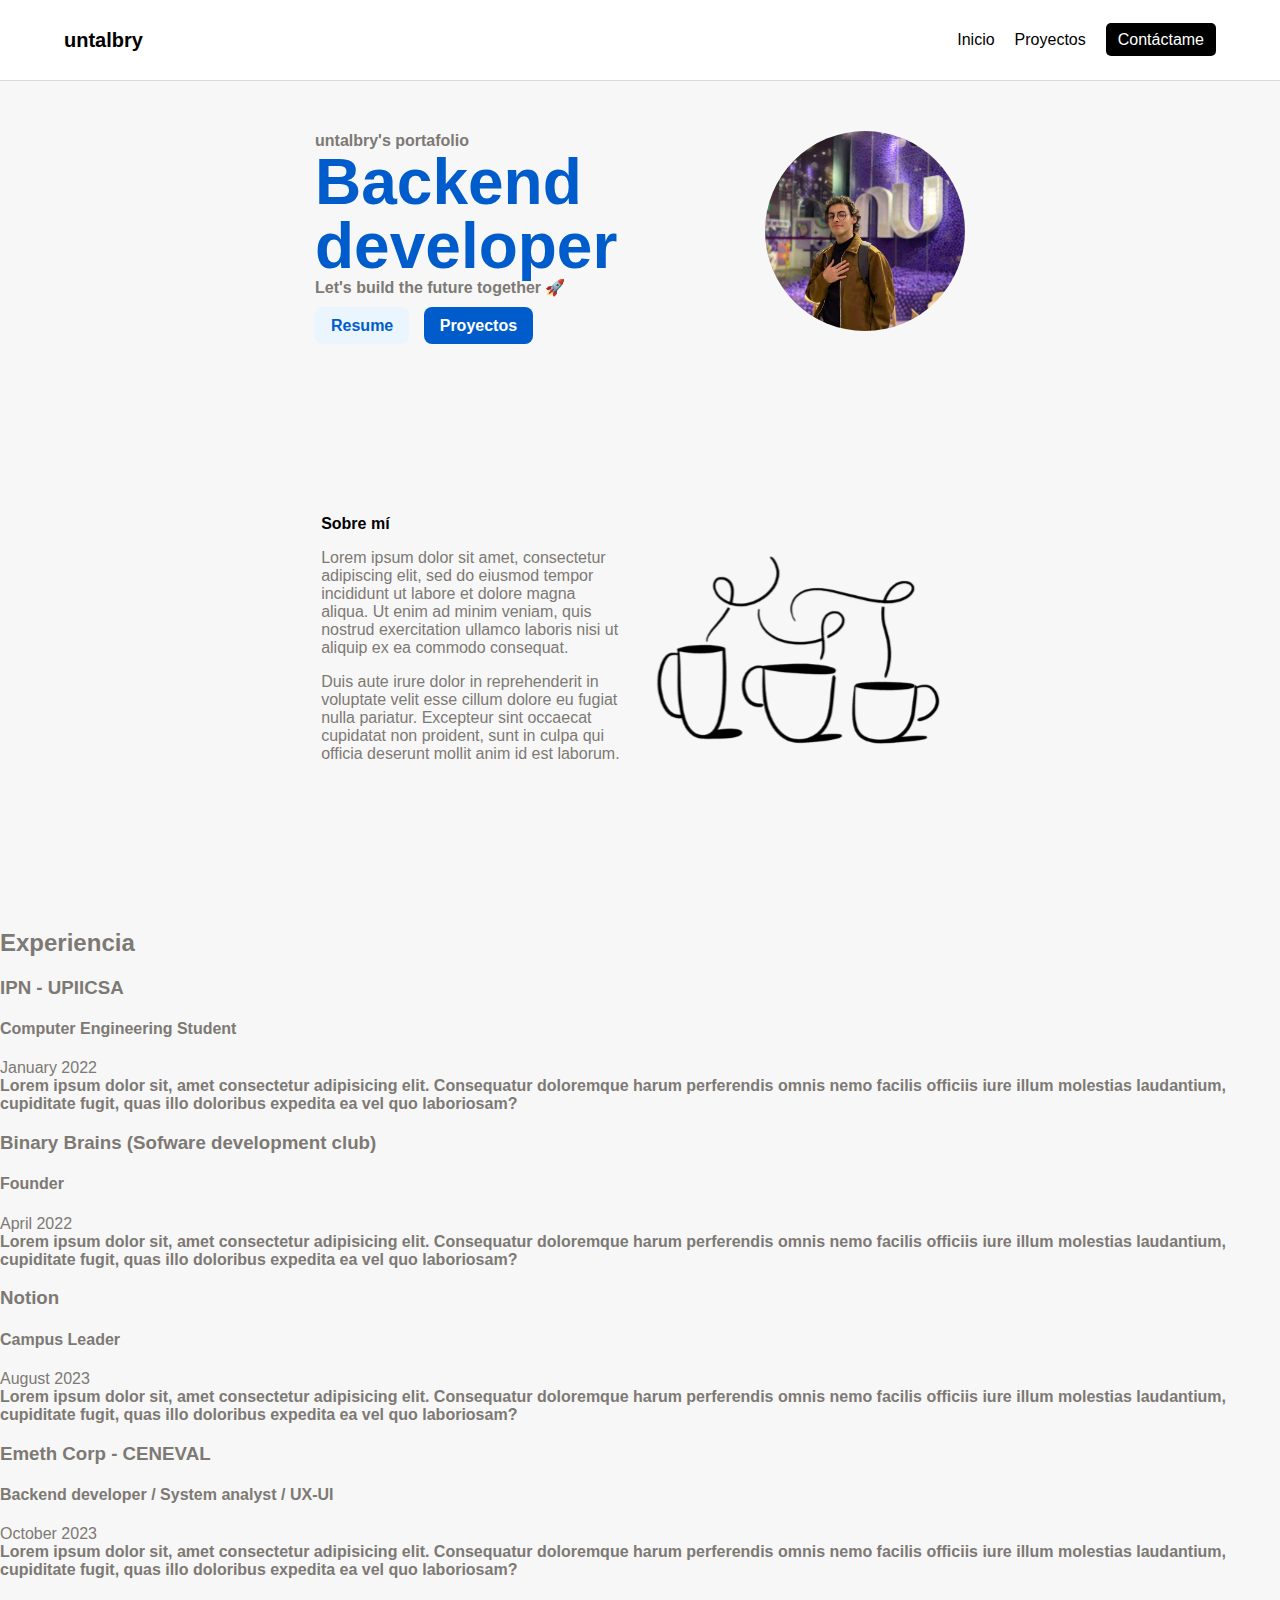
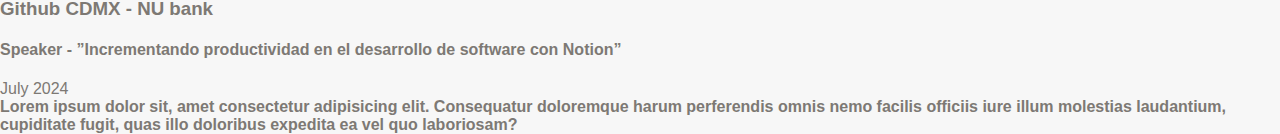
<file: index.html>
<!DOCTYPE html>
<html lang="en">
  <head>
    <meta charset="UTF-8" />
    <meta name="viewport" content="width=device-width, initial-scale=1.0" />
    <meta name="author" content="untalbry" />
    <meta name="description" content="untalbry's portafolio" />
    <meta
      name="keywords"
      content="portafolio, developer, backend, untalbry, notion"
    />
    <link rel="stylesheet" href="styles/global.css" gh />
    <link rel="stylesheet" href="styles/index.css" />
    <title>untalbry's portafolio</title>
  </head>
  <body>
    <main>
      <nav>
        <div class="logo">untalbry</div>
        <ul>
          <li><a href="index.html">Inicio</a></li>
          <li><a href="index.html">Proyectos</a></li>
          <li><a href="contact.html" class="btn-contact">Contáctame</a></li>
        </ul>
      </nav>
      <div class="container">
        <header class="hero">
          <div class="info">
            <h1>untalbry's portafolio</h1>
            <h2 class="subtitle">Backend developer</h2>
            <p class="description">Let's build the future together 🚀</p>
            <div class="buttons">
              <a href="#" class="btn btn-secundary">Resume</a>
              <a href="#" class="btn btn-primary">Proyectos</a>
            </div>
          </div>

          <div class="profile">
            <img src="static/untalbry.webp" alt="Foto de perfil" />
          </div>
        </header>
        <section class="about">
            <article class="text">
                <h2>Sobre mí</h2>
                <p>
                Lorem ipsum dolor sit amet, consectetur adipiscing elit, sed do
                eiusmod tempor incididunt ut labore et dolore magna aliqua. Ut enim ad
                minim veniam, quis nostrud exercitation ullamco laboris nisi ut
                aliquip ex ea commodo consequat.
                </p>
                <p>
                Duis aute irure dolor in reprehenderit in voluptate velit esse cillum
                dolore eu fugiat nulla pariatur. Excepteur sint occaecat cupidatat non
                proident, sunt in culpa qui officia deserunt mollit anim id est
                laborum.
                </p>
            </article>
            <div class="image">
                <img src="static/coffee.svg" alt="Dibujo de tazas de café" />
            </div>
        </section>        
        <section class="changelog-section">
          <h2>Experiencia</h2>
          <article class="timeline-item">
            <div class="connector">
              <div></div>
            </div>
            <div class="timeline-content">
              <header class="timeline-header">
                <div class="title-subtitle">
                  <h3>IPN - UPIICSA</h3>
                  <h4>Computer Engineering Student</h4>
                </div>
                <time datetime="2022-01-01" class="timeline-date"
                  >January 2022</time
                >
              </header>
              <p class="description">
                Lorem ipsum dolor sit, amet consectetur adipisicing elit.
                Consequatur doloremque harum perferendis omnis nemo facilis
                officiis iure illum molestias laudantium, cupiditate fugit, quas
                illo doloribus expedita ea vel quo laboriosam?
              </p>
            </div>
          </article>
          <article class="timeline-item">
            <div class="connector">
              <div></div>
            </div>
            <div class="timeline-content">
              <header class="timeline-header">
                <div class="title-subtitle">
                  <h3>Binary Brains (Sofware development club)</h3>
                  <h4>Founder</h4>
                </div>
                <time datetime="2022-04-1" class="timeline-date"
                  >April 2022</time
                >
              </header>
              <p class="description">
                Lorem ipsum dolor sit, amet consectetur adipisicing elit.
                Consequatur doloremque harum perferendis omnis nemo facilis
                officiis iure illum molestias laudantium, cupiditate fugit, quas
                illo doloribus expedita ea vel quo laboriosam?
              </p>
            </div>
          </article>
          <article class="timeline-item">
            <div class="connector">
              <div></div>
            </div>
            <div class="timeline-content">
              <header class="timeline-header">
                <div class="title-subtitle">
                  <h3>Notion</h3>
                  <h4>Campus Leader</h4>
                </div>
                <time datetime="2023-08-01" class="timeline-date"
                  >August 2023</time
                >
              </header>
              <p class="description">
                Lorem ipsum dolor sit, amet consectetur adipisicing elit.
                Consequatur doloremque harum perferendis omnis nemo facilis
                officiis iure illum molestias laudantium, cupiditate fugit, quas
                illo doloribus expedita ea vel quo laboriosam?
              </p>
            </div>
          </article>
          <article class="timeline-item">
            <div class="connector">
              <div></div>
            </div>
            <div class="timeline-content">
              <header class="timeline-header">
                <div class="title-subtitle">
                  <h3>Emeth Corp - CENEVAL</h3>
                  <h4>Backend developer / System analyst / UX-UI</h4>
                </div>
                <time datetime="2023-09-01" class="timeline-date"
                  >October 2023</time
                >
              </header>
              <p class="description">
                Lorem ipsum dolor sit, amet consectetur adipisicing elit.
                Consequatur doloremque harum perferendis omnis nemo facilis
                officiis iure illum molestias laudantium, cupiditate fugit, quas
                illo doloribus expedita ea vel quo laboriosam?
              </p>
            </div>
          </article>
          <article class="timeline-item">
            <div class="connector">
              <div></div>
            </div>
            <div class="timeline-content">
              <header class="timeline-header">
                <div class="title-subtitle">
                  <h3>Github CDMX - NU bank</h3>
                  <h4>
                    Speaker - ”Incrementando productividad en el desarrollo de
                    software con Notion”
                  </h4>
                </div>
                <time datetime="2024-07-01" class="timeline-date"
                  >July 2024</time
                >
              </header>
              <p class="description">
                Lorem ipsum dolor sit, amet consectetur adipisicing elit.
                Consequatur doloremque harum perferendis omnis nemo facilis
                officiis iure illum molestias laudantium, cupiditate fugit, quas
                illo doloribus expedita ea vel quo laboriosam?
              </p>
            </div>
          </article>
        </section>
    </main>
  </body>
</html>
</file>
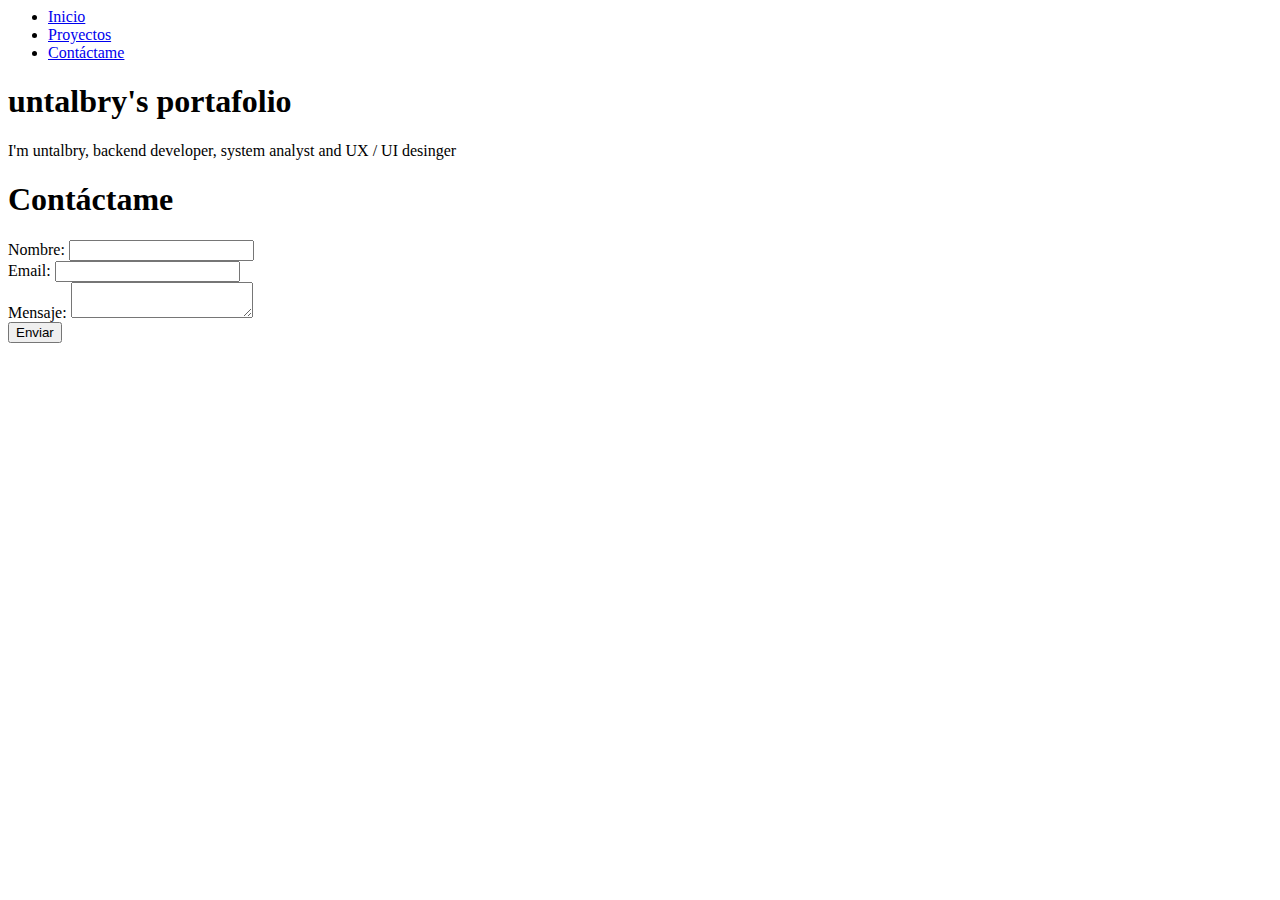
<file: contact.html>
<!DOCTYPE lang="en">
<head>
    <meta charset = "UTF-8">
    <meta name="viewport" content="width=device'width, initial-scale=1.0">
    <title>Mi web</title>
</head>

<body>
    <nav>
        <ul>
            <li><a href="index.html">Inicio</a></li>
            <li><a href="index.html">Proyectos</a></li>
            <li><a href="#">Contáctame</a></li>
        </ul>
    </nav>

    <header>
        <h1>untalbry's portafolio</h1>
        <p>I'm untalbry, backend developer, system analyst and UX / UI  desinger</p>
    </header>
    <section id="contactame">
        <h1>Contáctame</h1>
        <form>
            <label>Nombre: <input type="text" name="nombre"></label><br>
            <label>Email: <input type="email", name="email"></label><br>
            <label>Mensaje: <textarea name="mensaje"></textarea></label><br>
            <input type="submit" value="Enviar">
        </form>
    </section>



</body>
</file>
<file: styles/global.css>
body {
    font-family: Arial, sans-serif;
    margin: 0;
    padding: 0;
    background: #F7F7F7;
    color: #7D7974;
}

/* navbar */
nav {
    display: flex;
    justify-content: space-between;
    align-items: center;
    padding: 15px 5%;
    background: white;
    border-bottom: 1px solid #D9D9D9;
    height: 50px;
}

.logo {
    font-size: 20px;
    font-weight: bold;
    color: black;
}

nav ul {
    list-style: none;
    display: flex;
    gap: 20px;
}

nav ul li {
    display: inline;
}

nav ul li a {
    text-decoration: none;
    color: black;
}

.btn-contact {
    background: black;
    color: white;
    padding: 8px 12px;
    border-radius: 5px;
}
</file>
<file: styles/index.css>
/* Hero Section */
.hero {
    display: flex;
    align-items: center;
    justify-content: center;
    padding: 50px 10%;
    gap: 50px;
}

.info {
    max-width: 400px;
}

h1 {
    margin: 0;
    font-size: 16px;
    color: #7D7974;
}

.subtitle {
    margin: 0;
    font-size: 64px;
    line-height: 64px;
    color: #005CCB;
}

.description {
    margin: 0;
    font-size: 16px;
    color: #7D7974;
    font-weight: bold;
}

.buttons {
    margin-top: 20px;
}
.btn {
    text-decoration: none;
    font-weight: bold;
    padding: 10px 16px;
    margin-right: 10px;
    border-radius: 8px;
}

.btn-primary {
    background: #005CCB;
    color: white;
}
.btn-secundary{
    background: #EBF5FE;
    color: #005CCB;
}

.profile img {
    width: 200px;
    height: 200px;
    border-radius: 50%;
    object-fit: cover;
}




.about {
    display: flex;
    align-items: center;
    justify-content: center;
    padding: 130px;
    gap: 20px;

}
.about .text {
    max-width: 305px;
}
.about h2 {
    margin: 0;
    color: black;
    font-size: 16px;
    margin-bottom: 10px;
    font-weight: bold;
}
.about img {
    margin: 0;
    width: 312.76px;
    height: 226.86px;
}
</file>
